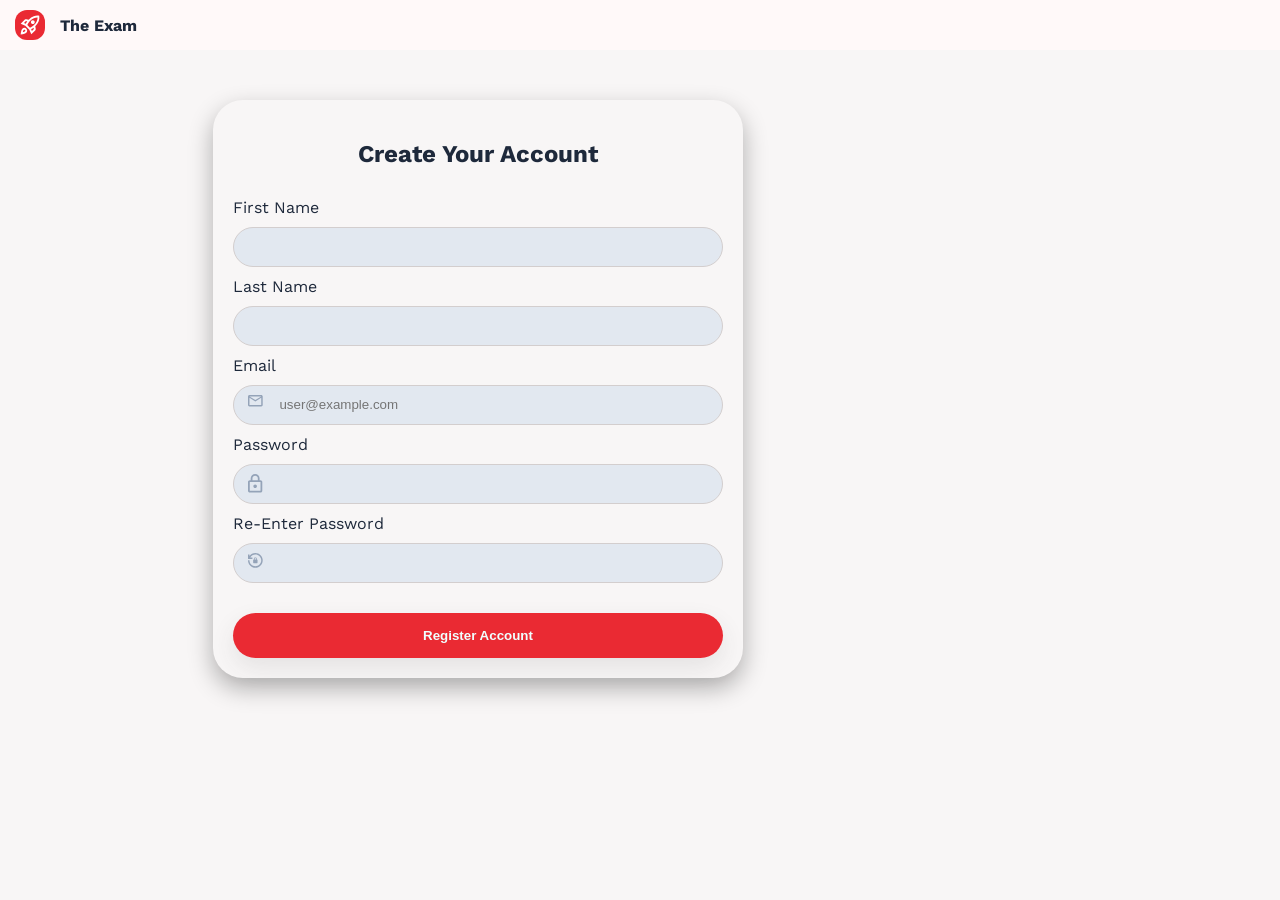
<file: index.html>
<!DOCTYPE html>
<html lang="en">

<head>
    <meta charset="UTF-8">
    <meta name="viewport" content="width=device-width, initial-scale=1.0">
    <title>Document</title>
    <link rel="stylesheet" href="style.css">
    <link rel="preconnect" href="https://fonts.googleapis.com" />
    <link rel="preconnect" href="https://fonts.gstatic.com" crossorigin />
    <link href="https://fonts.googleapis.com/css2?family=Work+Sans:wght@400;500;700;900&display=swap"
        rel="stylesheet" />
</head>

<body>
<div class="both">
        <navbar>
        <div class="nav">
            <img src="assest/logo.svg">
            <p>the exam</p>
        </div>
    </navbar>
    <aside id="register">

        <form id="regist">
            <div class="container">
                <div id="title">
                    <h1>Create Your Account</h1>
                </div>


                <label for="fname">first name</label>

                <input id="fname" type="text"  />

                <label for="lname">last name</label>
                <input id="lname" type="text"  />
                <label for="email">Email</label>
                <div class="email">
                    <img  src="assest/Container.svg">
                    <input id="email" type="email"  placeholder="user@example.com" />
                </div>

                <label for="password">password</label>
                <div class="password">
                    <img  src="assest/Icon.svg">
                    <input id="password" type="password" />
                </div>
                <label for="repass">re-enter password</label>
                <div class="repass">
                    <img src="assest/repassword.svg">
                    <input id="repass" type="password" />
                </div>
                <button id="btnregister" >register account</button>
            </div>

        </form>


    </aside>
</div>

<script type="module" src="main.js"></script>
</body>

</html>
</file>
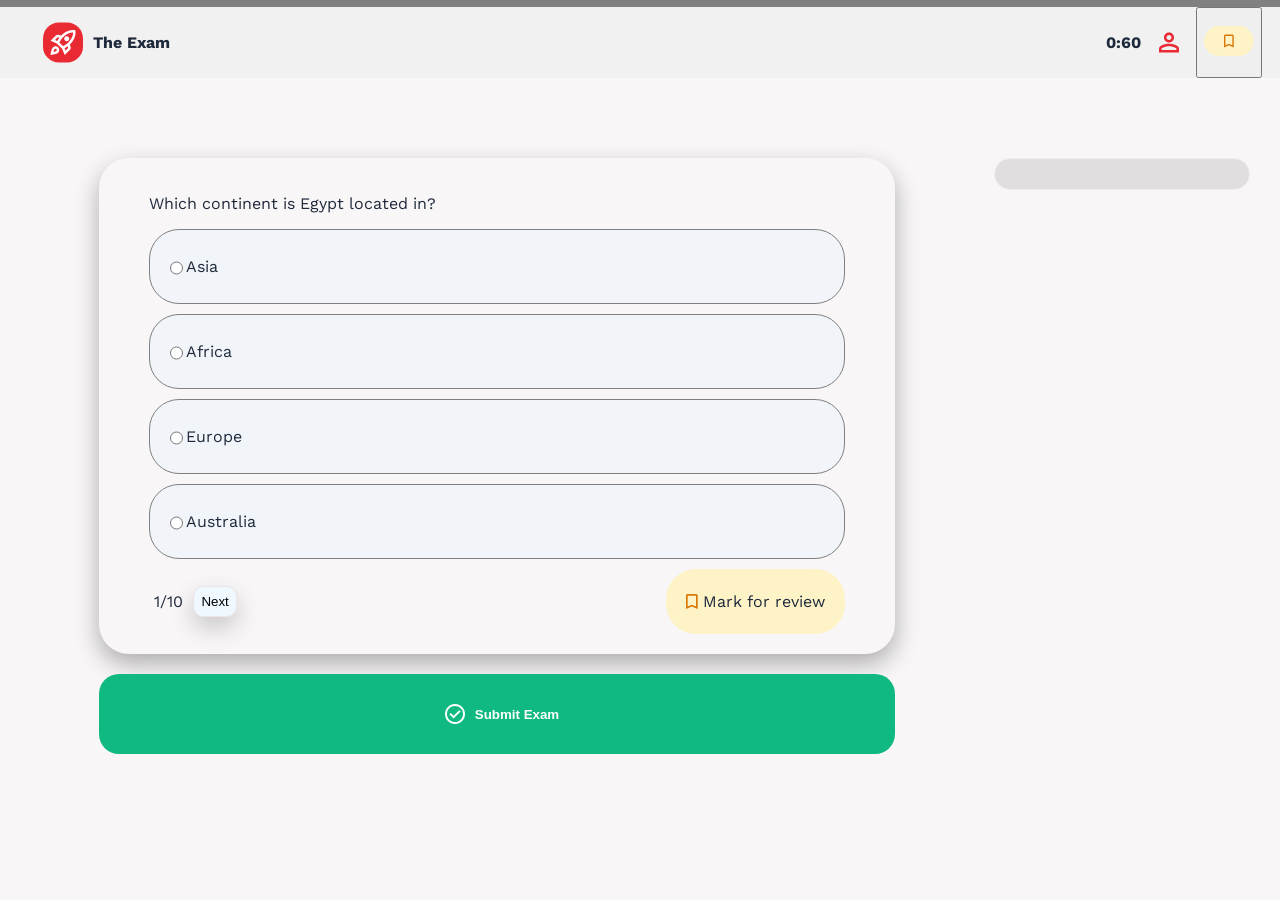
<file: examPage.html>
<!DOCTYPE html>
<html lang="en">

<head>
    <meta charset="UTF-8" />
    <meta name="viewport" content="width=device-width, initial-scale=1.0" />
    <title>Exam Question</title>
    <link rel="preconnect" href="https://fonts.googleapis.com" />
    <link rel="preconnect" href="https://fonts.gstatic.com" crossorigin />
    <link href="https://fonts.googleapis.com/css2?family=Work+Sans:wght@400;500;700;900&display=swap"
        rel="stylesheet" />
    <link rel="stylesheet" href="style.css" />
    <link rel="stylesheet" href="https://cdnjs.cloudflare.com/ajax/libs/font-awesome/6.4.0/css/all.min.css" />
</head>

<body>
    <div class="progress-container">
        <div class="progress-bar" id="progressBar"></div>
    </div>
    <nav id="nav2">
        <div class="nav-logo">
            <img src="assest/logo.svg">
            <p>the exam</p>
        </div>
        <div class="nav-icon">
            <div class="timer">
                <p id="timer">1:00</p>
            </div>
            <img id="loginIcon" src="assest/login.svg">
            <button id="nav-btn-mark">
                <img src="assest/mark.svg">
            </button>

        </div>
    </nav>
    <div class="form_mark">
        <form>
            <div class="exam">

                <div id="questionExam">

                </div>



                <div class="pagebottom">
                    <div class="pagination">
                        <button type="button" class="prev hid" id="prevbtn">previous</button>
                        <div class="pageNum">
                            <span><span id="currentnumber">1</span>/<span id="allnumber">20</span></span>
                        </div>
                        <button type="button" class="next" id="nextbtn">next</button>
                    </div>
                    <div class="mark" id="mark">

                        <img src="assest/mark2.svg">
                        <p>Mark for review</p>

                    </div>
                </div>

            </div>

            <button type="button" class="submit" id="submit" onclick="getResult()"><img class="imgSubmit" src="assest/Iconsubmit.svg">Submit Exam</button>
        </form>

        <div id="mark-side">
          
        </div>
    </div>
    <script src="exam.js"></script>
</body>

</html>
</file>
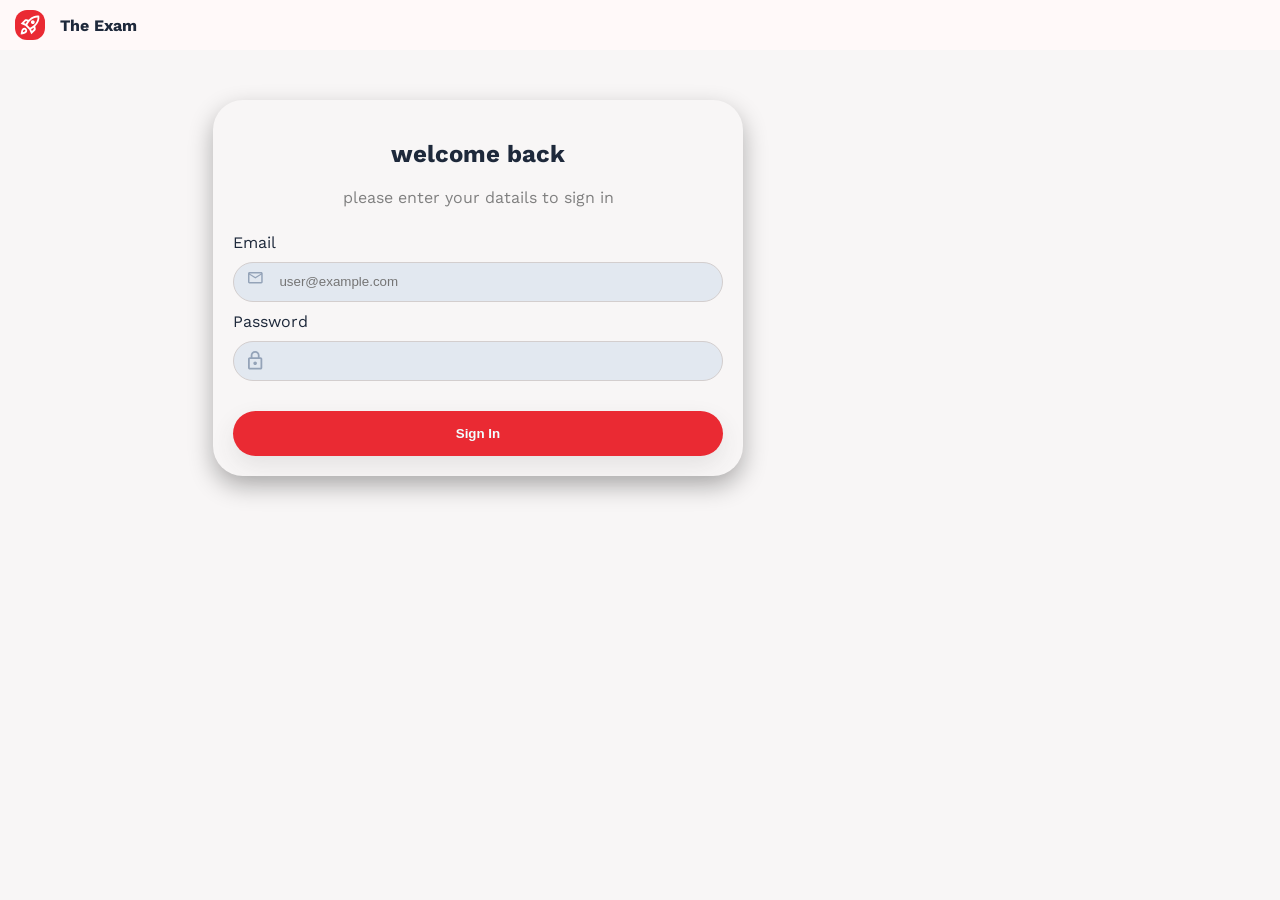
<file: login.html>
<!DOCTYPE html>
<html lang="en">

<head>
    <meta charset="UTF-8">
    <meta name="viewport" content="width=device-width, initial-scale=1.0">
    <title>Login Page</title>
    <link rel="preconnect" href="https://fonts.googleapis.com" />
    <link rel="preconnect" href="https://fonts.gstatic.com" crossorigin />
    <link href="https://fonts.googleapis.com/css2?family=Work+Sans:wght@400;500;700;900&display=swap"
        rel="stylesheet" />
    <link rel="stylesheet" href="style.css">
</head>

<body>
<div class="both">
        <navbar>
        <div class="nav">
            <img src="assest/logo.svg">
            <p>the exam</p>
        </div>
    </navbar>
    <aside id="register">

        <form id="regist">
            <div class="container">
                <div id="title">
                    <h1>welcome back</h1>
                    <p>please enter your datails to sign in</p>
                </div>
                <label for="email">Email</label>
                <div class="email">
                    <img  src="assest/Container.svg">
                    <input id="email" type="email" required placeholder="user@example.com" />
                </div>

                <label for="password">password</label>
                <div class="password">
                    <img  src="assest/Icon.svg">
                    <input id="password" type="password" />
                </div>
                
                <button class="btnlogin">sign in</button>
            </div>

        </form>


    </aside>
</div>
<script src="login.js"></script>
</body>

</html>
</file>
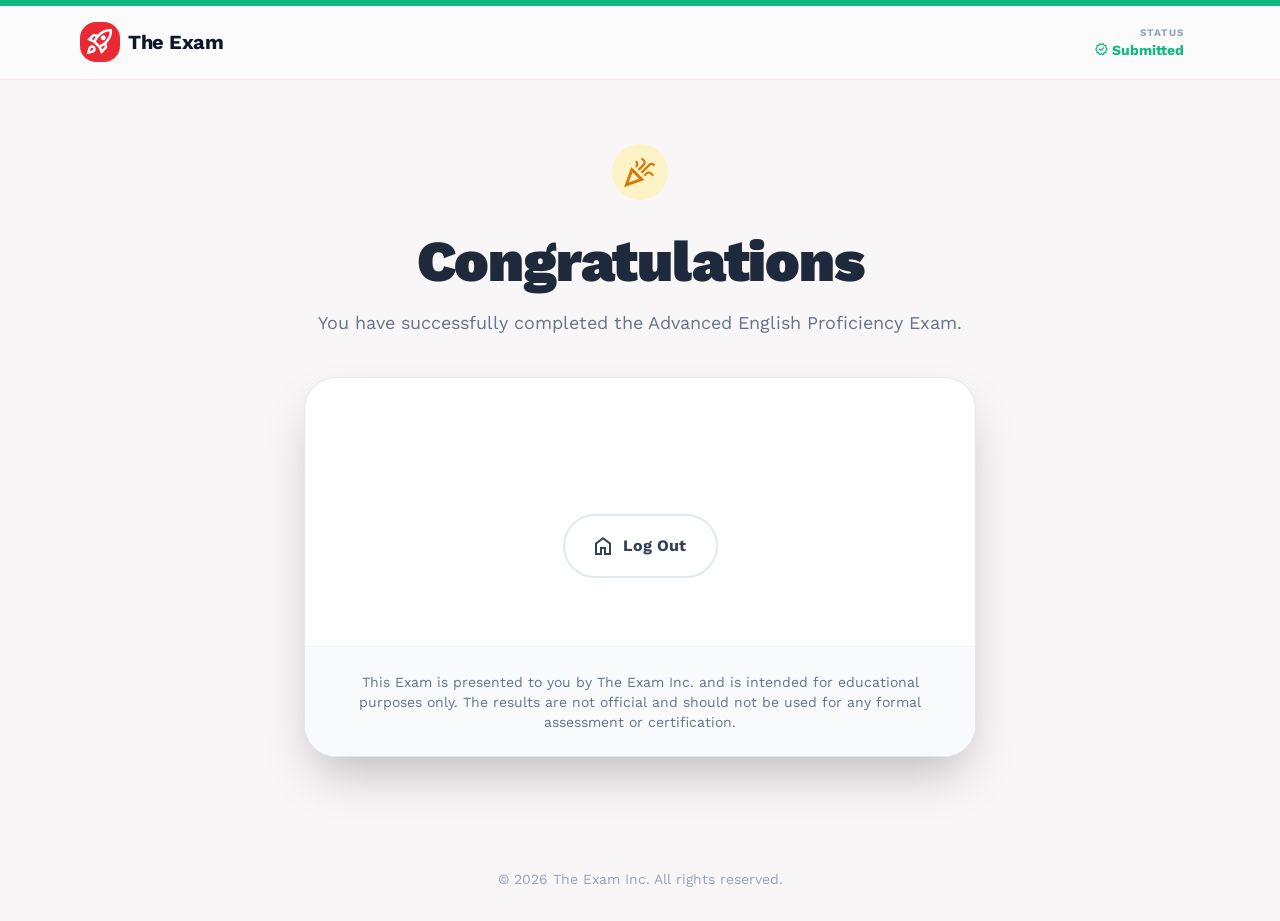
<file: Success.html>
<!DOCTYPE html>
<html lang="en">

<head>
  <meta charset="UTF-8" />
  <meta name="viewport" content="width=device-width, initial-scale=1.0" />
  <title>Examination Result</title>
  <link rel="preconnect" href="https://fonts.googleapis.com" />
  <link rel="preconnect" href="https://fonts.gstatic.com" crossorigin />
  <link href="https://fonts.googleapis.com/css2?family=Work+Sans:wght@400;700;900&display=swap" rel="stylesheet" />
  <link rel="stylesheet" href="style.css" />
</head>

<body>
  <div class="top-progress">
    <div class="top-progress-fill"></div>
  </div>

  <header class="header">
    <div class="brand-wrap">
      <div class="brand-icon-wrap">
        <svg width="26" height="26" viewBox="0 0 26 26" fill="none" xmlns="http://www.w3.org/2000/svg">
          <path
            d="M4.5 9.99446L6.9375 11.0257C7.22917 10.4424 7.53125 9.87987 7.84375 9.33821C8.15625 8.79654 8.5 8.25487 8.875 7.71321L7.125 7.36946L4.5 9.99446ZM8.9375 12.5882L12.5 16.1195C13.375 15.7861 14.3125 15.2757 15.3125 14.5882C16.3125 13.9007 17.25 13.1195 18.125 12.2445C19.5833 10.7861 20.724 9.16633 21.5469 7.38508C22.3698 5.60383 22.7292 3.96321 22.625 2.46321C21.125 2.35904 19.4792 2.71841 17.6875 3.54133C15.8958 4.36425 14.2708 5.50487 12.8125 6.96321C11.9375 7.83821 11.1562 8.77571 10.4688 9.77571C9.78125 10.7757 9.27083 11.7132 8.9375 12.5882ZM14.5 10.557C14.0208 10.0778 13.7812 9.48925 13.7812 8.79133C13.7812 8.09341 14.0208 7.50487 14.5 7.02571C14.9792 6.54654 15.5729 6.30696 16.2812 6.30696C16.9896 6.30696 17.5833 6.54654 18.0625 7.02571C18.5417 7.50487 18.7812 8.09341 18.7812 8.79133C18.7812 9.48925 18.5417 10.0778 18.0625 10.557C17.5833 11.0361 16.9896 11.2757 16.2812 11.2757C15.5729 11.2757 14.9792 11.0361 14.5 10.557ZM15.0938 20.5882L17.7188 17.9632L17.375 16.2132C16.8333 16.5882 16.2917 16.9267 15.75 17.2288C15.2083 17.5309 14.6458 17.8278 14.0625 18.1195L15.0938 20.5882ZM24.875 0.181956C25.2708 2.70279 25.026 5.15591 24.1406 7.54133C23.2552 9.92675 21.7292 12.2028 19.5625 14.3695L20.1875 17.4632C20.2708 17.8799 20.25 18.2861 20.125 18.682C20 19.0778 19.7917 19.4215 19.5 19.7132L14.25 24.9632L11.625 18.807L6.28125 13.4632L0.125 10.8382L5.34375 5.58821C5.63542 5.29654 5.98438 5.08821 6.39062 4.96321C6.79688 4.83821 7.20833 4.81737 7.625 4.90071L10.7188 5.52571C12.8854 3.35904 15.1562 1.82779 17.5312 0.931956C19.9062 0.0361223 22.3542 -0.213878 24.875 0.181956ZM2.34375 17.432C3.07292 16.7028 3.96354 16.333 5.01562 16.3226C6.06771 16.3122 6.95833 16.6715 7.6875 17.4007C8.41667 18.1299 8.77604 19.0205 8.76562 20.0726C8.75521 21.1247 8.38542 22.0153 7.65625 22.7445C7.13542 23.2653 6.26562 23.7132 5.04688 24.0882C3.82812 24.4632 2.14583 24.7965 0 25.0882C0.291667 22.9424 0.625 21.2601 1 20.0413C1.375 18.8226 1.82292 17.9528 2.34375 17.432ZM4.125 19.182C3.91667 19.3903 3.70833 19.7705 3.5 20.3226C3.29167 20.8747 3.14583 21.432 3.0625 21.9945C3.625 21.9111 4.18229 21.7705 4.73438 21.5726C5.28646 21.3747 5.66667 21.1715 5.875 20.9632C6.125 20.7132 6.26042 20.4111 6.28125 20.057C6.30208 19.7028 6.1875 19.4007 5.9375 19.1507C5.6875 18.9007 5.38542 18.7809 5.03125 18.7913C4.67708 18.8017 4.375 18.932 4.125 19.182Z"
            fill="white" />
        </svg>

      </div>
      <h1 class="brand-title">The Exam</h1>
    </div>

    <div class="status-wrap">
      <div class="status-block">
        <span class="status-label">Status</span>
        <span class="status-value">
          <svg width="13" height="13" viewBox="0 0 13 13" fill="none" xmlns="http://www.w3.org/2000/svg">
            <path
              d="M4.43333 12.25L3.325 10.3833L1.225 9.91667L1.42917 7.75833L0 6.125L1.42917 4.49167L1.225 2.33333L3.325 1.86667L4.43333 0L6.41667 0.845833L8.4 0L9.50833 1.86667L11.6083 2.33333L11.4042 4.49167L12.8333 6.125L11.4042 7.75833L11.6083 9.91667L9.50833 10.3833L8.4 12.25L6.41667 11.4042L4.43333 12.25V12.25M4.92917 10.7625L6.41667 10.1208L7.93333 10.7625L8.75 9.3625L10.3542 8.98333L10.2083 7.35L11.2875 6.125L10.2083 4.87083L10.3542 3.2375L8.75 2.8875L7.90417 1.4875L6.41667 2.12917L4.9 1.4875L4.08333 2.8875L2.47917 3.2375L2.625 4.87083L1.54583 6.125L2.625 7.35L2.47917 9.0125L4.08333 9.3625L4.92917 10.7625V10.7625M6.41667 6.125V6.125V6.125V6.125V6.125V6.125V6.125V6.125V6.125V6.125V6.125V6.125V6.125V6.125V6.125V6.125V6.125V6.125V6.125V6.125V6.125V6.125M5.80417 8.19583L9.1 4.9L8.28333 4.05417L5.80417 6.53333L4.55 5.30833L3.73333 6.125L5.80417 8.19583V8.19583"
              fill="#10B981" />
          </svg>

          Submitted
        </span>
      </div>
    </div>
  </header>

  <main class="main">
    <section class="hero">
      <div class="hero-icon-wrap">
        <svg width="33" height="31" viewBox="0 0 33 31" fill="none" xmlns="http://www.w3.org/2000/svg">
          <path
            d="M0 30.75L7.5 9.75L21 23.25L0 30.75V30.75M4.95 25.8L15.525 22.05L8.7 15.225L4.95 25.8V25.8M18.825 16.575L17.25 15L25.65 6.6C26.45 5.8 27.4125 5.4 28.5375 5.4C29.6625 5.4 30.625 5.8 31.425 6.6L32.325 7.5L30.75 9.075L29.85 8.175C29.5 7.825 29.0625 7.65 28.5375 7.65C28.0125 7.65 27.575 7.825 27.225 8.175L18.825 16.575V16.575M12.825 10.575L11.25 9L12.15 8.1C12.5 7.75 12.675 7.325 12.675 6.825C12.675 6.325 12.5 5.9 12.15 5.55L11.175 4.575L12.75 3L13.725 3.975C14.525 4.775 14.925 5.725 14.925 6.825C14.925 7.925 14.525 8.875 13.725 9.675L12.825 10.575V10.575M15.825 13.575L14.25 12L19.65 6.6C20 6.25 20.175 5.8125 20.175 5.2875C20.175 4.7625 20 4.325 19.65 3.975L17.25 1.575L18.825 0L21.225 2.4C22.025 3.2 22.425 4.1625 22.425 5.2875C22.425 6.4125 22.025 7.375 21.225 8.175L15.825 13.575V13.575M21.825 19.575L20.25 18L22.65 15.6C23.45 14.8 24.4125 14.4 25.5375 14.4C26.6625 14.4 27.625 14.8 28.425 15.6L30.825 18L29.25 19.575L26.85 17.175C26.5 16.825 26.0625 16.65 25.5375 16.65C25.0125 16.65 24.575 16.825 24.225 17.175L21.825 19.575V19.575M4.95 25.8V25.8V25.8V25.8V25.8"
            fill="#D97706" />
        </svg>

      </div>
      <h2>Congratulations</h2>
      <h3 id="name"></h3>
      <p>You have successfully completed the Advanced English Proficiency Exam.</p>
    </section>

    <section class="result-card">
      <div class="score-pill">
        <div class="score">
          <p id="score"></p>
        </div>



      <button type="button" id="logout" class="btn btn-secondary" type="button">
        <svg width="16" height="18" viewBox="0 0 16 18" fill="none" xmlns="http://www.w3.org/2000/svg">
          <path d="M2 16H5V10H11V16H14V7L8 2.5L2 7V16ZM0 18V6L8 0L16 6V18H9V12H7V18H0Z" fill="#334155" />
        </svg>
        Log Out
      </button>
      </div>

      <div class="card-note">
        This Exam is presented to you by The Exam Inc. and is intended for educational purposes only. The results are not official and should not be used for any formal assessment or certification.
      </div>
    </section>


  </main>

  <footer class="footer">© 2026 The Exam Inc. All rights reserved.</footer>

  <script src="success.js"></script>
</body>

</html>
</file>
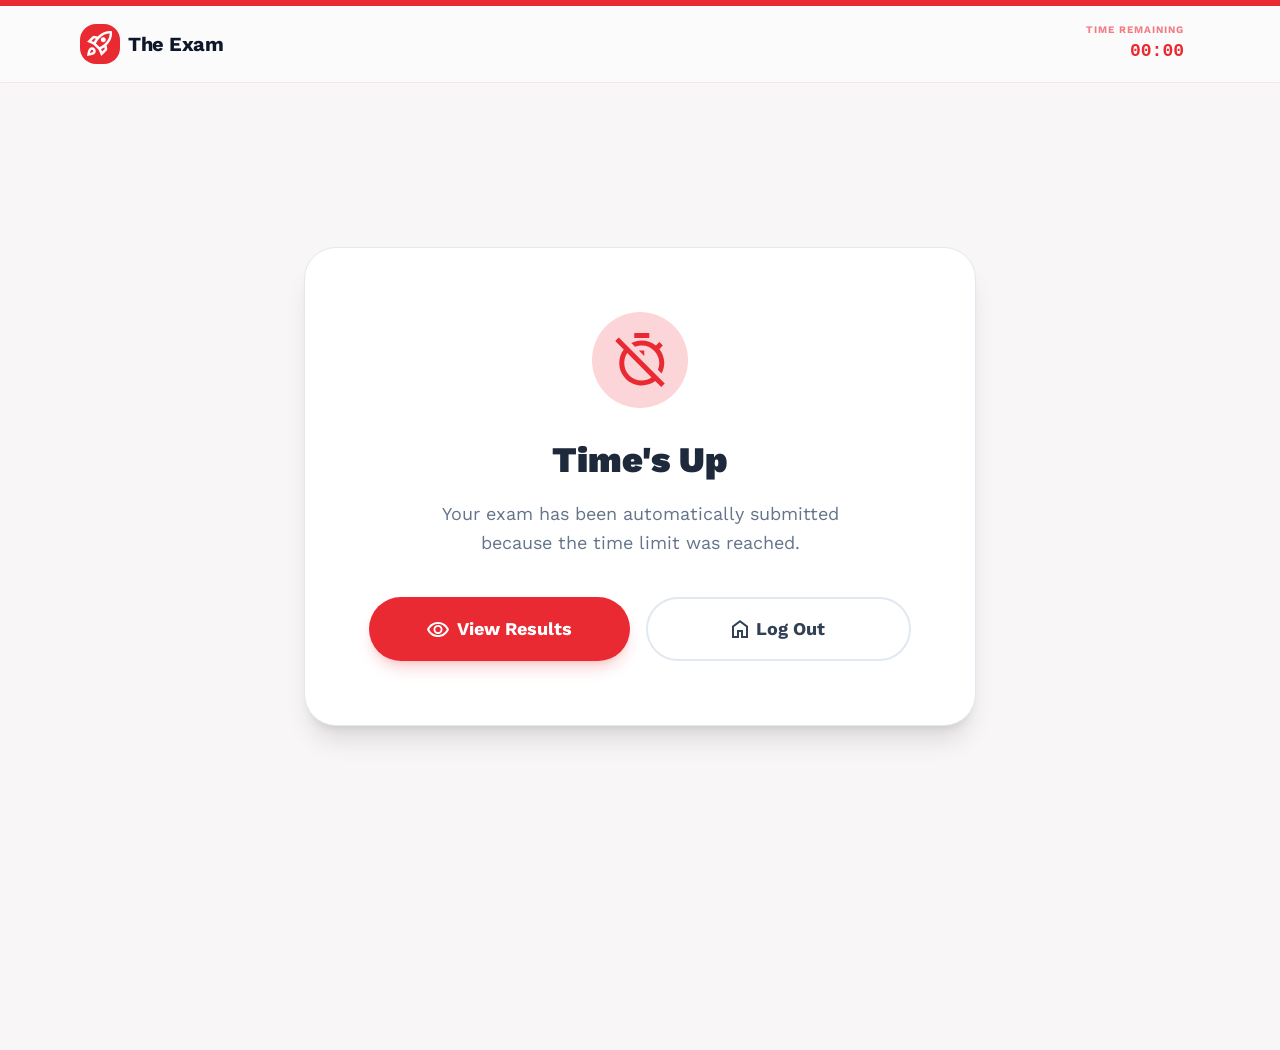
<file: timeout.html>
<!DOCTYPE html>
<html lang="en">

<head>
  <meta charset="UTF-8" />
  <meta name="viewport" content="width=device-width, initial-scale=1.0" />
  <title>Time's Up</title>
  <link rel="preconnect" href="https://fonts.googleapis.com" />
  <link rel="preconnect" href="https://fonts.gstatic.com" crossorigin />
  <link href="https://fonts.googleapis.com/css2?family=Work+Sans:wght@400;700;900&display=swap" rel="stylesheet" />
  <link rel="stylesheet" href="style.css" />
</head>

<body class="timeup-page">
  <div class="top-progress top-progress-timeup">
    <div class="top-progress-fill top-progress-fill-timeup"></div>
  </div>

  <header class="header">
    <div class="brand-wrap">
      <div class="brand-icon-wrap">
        <svg width="26" height="26" viewBox="0 0 26 26" fill="none" xmlns="http://www.w3.org/2000/svg">
          <path
            d="M4.5 9.99446L6.9375 11.0257C7.22917 10.4424 7.53125 9.87987 7.84375 9.33821C8.15625 8.79654 8.5 8.25487 8.875 7.71321L7.125 7.36946L4.5 9.99446ZM8.9375 12.5882L12.5 16.1195C13.375 15.7861 14.3125 15.2757 15.3125 14.5882C16.3125 13.9007 17.25 13.1195 18.125 12.2445C19.5833 10.7861 20.724 9.16633 21.5469 7.38508C22.3698 5.60383 22.7292 3.96321 22.625 2.46321C21.125 2.35904 19.4792 2.71841 17.6875 3.54133C15.8958 4.36425 14.2708 5.50487 12.8125 6.96321C11.9375 7.83821 11.1562 8.77571 10.4688 9.77571C9.78125 10.7757 9.27083 11.7132 8.9375 12.5882ZM14.5 10.557C14.0208 10.0778 13.7812 9.48925 13.7812 8.79133C13.7812 8.09341 14.0208 7.50487 14.5 7.02571C14.9792 6.54654 15.5729 6.30696 16.2812 6.30696C16.9896 6.30696 17.5833 6.54654 18.0625 7.02571C18.5417 7.50487 18.7812 8.09341 18.7812 8.79133C18.7812 9.48925 18.5417 10.0778 18.0625 10.557C17.5833 11.0361 16.9896 11.2757 16.2812 11.2757C15.5729 11.2757 14.9792 11.0361 14.5 10.557ZM15.0938 20.5882L17.7188 17.9632L17.375 16.2132C16.8333 16.5882 16.2917 16.9267 15.75 17.2288C15.2083 17.5309 14.6458 17.8278 14.0625 18.1195L15.0938 20.5882ZM24.875 0.181956C25.2708 2.70279 25.026 5.15591 24.1406 7.54133C23.2552 9.92675 21.7292 12.2028 19.5625 14.3695L20.1875 17.4632C20.2708 17.8799 20.25 18.2861 20.125 18.682C20 19.0778 19.7917 19.4215 19.5 19.7132L14.25 24.9632L11.625 18.807L6.28125 13.4632L0.125 10.8382L5.34375 5.58821C5.63542 5.29654 5.98438 5.08821 6.39062 4.96321C6.79688 4.83821 7.20833 4.81737 7.625 4.90071L10.7188 5.52571C12.8854 3.35904 15.1562 1.82779 17.5312 0.931956C19.9062 0.0361223 22.3542 -0.213878 24.875 0.181956ZM2.34375 17.432C3.07292 16.7028 3.96354 16.333 5.01562 16.3226C6.06771 16.3122 6.95833 16.6715 7.6875 17.4007C8.41667 18.1299 8.77604 19.0205 8.76562 20.0726C8.75521 21.1247 8.38542 22.0153 7.65625 22.7445C7.13542 23.2653 6.26562 23.7132 5.04688 24.0882C3.82812 24.4632 2.14583 24.7965 0 25.0882C0.291667 22.9424 0.625 21.2601 1 20.0413C1.375 18.8226 1.82292 17.9528 2.34375 17.432ZM4.125 19.182C3.91667 19.3903 3.70833 19.7705 3.5 20.3226C3.29167 20.8747 3.14583 21.432 3.0625 21.9945C3.625 21.9111 4.18229 21.7705 4.73438 21.5726C5.28646 21.3747 5.66667 21.1715 5.875 20.9632C6.125 20.7132 6.26042 20.4111 6.28125 20.057C6.30208 19.7028 6.1875 19.4007 5.9375 19.1507C5.6875 18.9007 5.38542 18.7809 5.03125 18.7913C4.67708 18.8017 4.375 18.932 4.125 19.182Z"
            fill="white" />
        </svg>

      </div>
      <h1 class="brand-title">The Exam</h1>
    </div>

    <div class="status-wrap">
      <div class="status-block status-timeup-block">
        <span class="status-label status-time-label">Time Remaining</span>
        <span class="status-value status-time-value">00:00</span>
      </div>


    </div>
  </header>

  <main class="timeup-main">
    <section class="timeup-card">
      <div class="timeup-icon-wrap">
        <svg width="96" height="96" viewBox="0 0 96 96" fill="none" xmlns="http://www.w3.org/2000/svg">
<rect width="96" height="96" rx="48" fill="#EA2A33" fill-opacity="0.1"/>
<path d="M69.625 61.375L65.875 57.625C66.3333 56.5 66.6771 55.3854 66.9062 54.2812C67.1354 53.1771 67.25 52.0833 67.25 51C67.25 46.1667 65.5417 42.0417 62.125 38.625C58.7083 35.2083 54.5833 33.5 49.75 33.5C48.75 33.5 47.6875 33.6042 46.5625 33.8125C45.4375 34.0208 44.2708 34.3542 43.0625 34.8125L39.3125 31.0625C40.8958 30.2292 42.5729 29.5938 44.3438 29.1562C46.1146 28.7188 47.9167 28.5 49.75 28.5C52.25 28.5 54.6979 28.9167 57.0938 29.75C59.4896 30.5833 61.75 31.7917 63.875 33.375L67.375 29.875L70.875 33.375L67.375 36.875C68.9583 39 70.1667 41.2604 71 43.6562C71.8333 46.0521 72.25 48.5 72.25 51C72.25 52.75 72.0312 54.4896 71.5938 56.2188C71.1562 57.9479 70.5 59.6667 69.625 61.375ZM52.25 44V38.5H47.25V39L52.25 44ZM69.25 75L63.25 69C61.25 70.4583 59.0938 71.5729 56.7812 72.3438C54.4688 73.1146 52.125 73.5 49.75 73.5C46.6667 73.5 43.7604 72.9062 41.0312 71.7188C38.3021 70.5312 35.9167 68.9167 33.875 66.875C31.8333 64.8333 30.2188 62.4479 29.0312 59.7188C27.8438 56.9896 27.25 54.0833 27.25 51C27.25 48.5 27.6354 46.0938 28.4062 43.7812C29.1771 41.4688 30.2917 39.375 31.75 37.5L23.25 29L26.75 25.5L72.75 71.5L69.25 75ZM49.75 68.5C51.5 68.5 53.2083 68.2292 54.875 67.6875C56.5417 67.1458 58.1042 66.375 59.5625 65.375L35.25 41.0625C34.25 42.5208 33.5 44.0833 33 45.75C32.5 47.4167 32.25 49.1667 32.25 51C32.25 55.8333 33.9583 59.9583 37.375 63.375C40.7917 66.7917 44.9167 68.5 49.75 68.5ZM42.25 26V21H57.25V26H42.25Z" fill="#EA2A33"/>
</svg>

      </div>

      <h2>Time's Up</h2>
      <h3 id="name"></h3>
      <p>
        Your exam has been automatically submitted
        <br />
        because the time limit was reached.
      </p>

      <div class="timeup-actions">
        <button class="btn-timeup btn-timeup-primary" type="button">
          <svg width="22" height="15" viewBox="0 0 22 15" fill="none" xmlns="http://www.w3.org/2000/svg">
<path d="M11 12C12.25 12 13.3125 11.5625 14.1875 10.6875C15.0625 9.8125 15.5 8.75 15.5 7.5C15.5 6.25 15.0625 5.1875 14.1875 4.3125C13.3125 3.4375 12.25 3 11 3C9.75 3 8.6875 3.4375 7.8125 4.3125C6.9375 5.1875 6.5 6.25 6.5 7.5C6.5 8.75 6.9375 9.8125 7.8125 10.6875C8.6875 11.5625 9.75 12 11 12ZM11 10.2C10.25 10.2 9.6125 9.9375 9.0875 9.4125C8.5625 8.8875 8.3 8.25 8.3 7.5C8.3 6.75 8.5625 6.1125 9.0875 5.5875C9.6125 5.0625 10.25 4.8 11 4.8C11.75 4.8 12.3875 5.0625 12.9125 5.5875C13.4375 6.1125 13.7 6.75 13.7 7.5C13.7 8.25 13.4375 8.8875 12.9125 9.4125C12.3875 9.9375 11.75 10.2 11 10.2ZM11 15C8.56667 15 6.35 14.3208 4.35 12.9625C2.35 11.6042 0.9 9.78333 0 7.5C0.9 5.21667 2.35 3.39583 4.35 2.0375C6.35 0.679167 8.56667 0 11 0C13.4333 0 15.65 0.679167 17.65 2.0375C19.65 3.39583 21.1 5.21667 22 7.5C21.1 9.78333 19.65 11.6042 17.65 12.9625C15.65 14.3208 13.4333 15 11 15ZM11 13C12.8833 13 14.6125 12.5042 16.1875 11.5125C17.7625 10.5208 18.9667 9.18333 19.8 7.5C18.9667 5.81667 17.7625 4.47917 16.1875 3.4875C14.6125 2.49583 12.8833 2 11 2C9.11667 2 7.3875 2.49583 5.8125 3.4875C4.2375 4.47917 3.03333 5.81667 2.2 7.5C3.03333 9.18333 4.2375 10.5208 5.8125 11.5125C7.3875 12.5042 9.11667 13 11 13Z" fill="white"/>
</svg>

          View Results
        </button>

        <button type="button" id="logout" class="btn-timeup btn-timeup-secondary" type="button">
          <svg width="16" height="18" viewBox="0 0 16 18" fill="none" xmlns="http://www.w3.org/2000/svg">
<path d="M2 16H5V10H11V16H14V7L8 2.5L2 7V16ZM0 18V6L8 0L16 6V18H9V12H7V18H0Z" fill="#334155"/>
</svg>

          Log Out
        </button>
      </div>
    </section>

  </main>

  <footer class="footer">© 2024 The Exam Inc. All rights reserved.</footer>
  <script src="timeout.js"></script>
</body>

</html>
</file>
<file: style.css>
* {
  box-sizing: border-box;
}

html,
body {
  margin: 0;
  padding: 0;
  height: 100%;
  overflow-x: hidden;
}

#register {
  margin: 50px 100px;
}

#regist {
  display: flex;
  justify-content: center;
  align-items: center;
}

.container {
  width: 70%;
  gap: 10px;
  padding: 20px;
  display: flex;
  justify-content: center;
  flex-direction: column;
  border-radius: 30px;
  box-shadow: 0 10px 25px rgba(0, 0, 0, 0.3);
}

#title {
  text-align: center;
}

#title p {
  color: gray;
}

label,
button {
  text-transform: capitalize;
}

input {
  height: 40px;
  border: 1px solid rgb(211, 206, 206);
  border-radius: 30px;
  background-color: #e2e8f0;
  padding: 10px 15px;

}

.btnlogin,
#btnregister {
  background-color: #ea2a33;
  height: 45px;
  border-radius: 30px;
  color: azure;
  font-weight: bold;
  margin-top: 20px;
  border: none;
  box-shadow: 0 10px 25px rgba(58, 57, 57, 0.1);
}

.nav {
  display: flex;
  align-items: center;
  background-color: rgb(255, 249, 249);
  padding-left: 15px;
  height: 50px;
}

.nav p {
  padding: 15px;
  text-transform: capitalize;
  font-weight: bold;
}

.nav img {
  width: 30px;
}

.email,
.password,
.repass {
  display: flex;
  flex-direction: column;
  position: relative;
}

.email img,
.password img,
.repass img {
  position: absolute;
  left: 15px;
  top: 25%;
  width: 15px;
}

.email input,
.password input,
.repass input {
  padding-left: 45px;
}

* {
  box-sizing: border-box;
}

body {
  margin: 0;
  font-family: "Work Sans", sans-serif;
  background: #f8f6f6;
  color: #1e293b;
  min-height: 100vh;
}

.top-progress {
  height: 6px;
  background: rgba(16, 185, 129, 0.2);
}

.top-progress-fill {
  height: 100%;
  width: 100%;
  background: #10b981;
}

.header {
  backdrop-filter: blur(6px);
  background: rgba(255, 255, 255, 0.5);
  border-bottom: 1px solid rgba(234, 42, 51, 0.1);
  display: flex;
  justify-content: space-between;
  align-items: center;
  padding: 16px 80px 17px;
}

.brand-wrap {
  display: flex;
  align-items: center;
  gap: 8px;
}

.brand-icon-wrap {
  width: 40px;
  height: 40px;
  border-radius: 16px;
  background: #ea2a33;
  display: flex;
  align-items: center;
  justify-content: center;
}

.brand-icon-wrap img {
  width: 25px;
  height: 25px;
}

.brand-title {
  margin: 0;
  font-size: 20px;
  line-height: 28px;
  letter-spacing: -0.5px;
  color: #0f172a;
  font-weight: 700;
}

.status-wrap {
  display: flex;
  align-items: center;
  gap: 16px;
}

.status-block {
  padding-right: 16px;
  display: flex;
  flex-direction: column;
  align-items: flex-end;
}

.status-label {
  font-size: 10px;
  line-height: 15px;
  letter-spacing: 1px;
  text-transform: uppercase;
  color: #94a3b8;
  font-weight: 700;
}

.status-value {
  display: flex;
  align-items: center;
  gap: 4px;
  font-size: 14px;
  line-height: 20px;
  color: #10b981;
  font-weight: 700;
}

.status-value img {
  width: 13px;
  height: 12px;
}

.profile-btn {
  width: 32px;
  height: 32px;
  border: none;
  border-radius: 9999px;
  background: rgba(234, 42, 51, 0.1);
  display: flex;
  align-items: center;
  justify-content: center;
  padding: 8px;
}

.profile-btn img {
  width: 16px;
  height: 16px;
}

.main {
  max-width: 1280px;
  margin: 0 auto;
  padding: 64px 24px 80px;
  display: flex;
  flex-direction: column;
  align-items: center;
}

.hero {
  width: 100%;
  max-width: 768px;
  padding-bottom: 40px;
  text-align: center;
}

.hero-icon-wrap {
  width: 56px;
  height: 56px;
  margin: 0 auto 32px;
  border-radius: 9999px;
  background: #fef3c7;
  display: flex;
  align-items: center;
  justify-content: center;
  padding: 12px;
}

.hero-icon-wrap img {
  width: 32px;
  height: 31px;
}

.hero h2 {
  margin: 0;
  font-size: 58px;
  line-height: 1;
  letter-spacing: -1.2px;
  font-weight: 900;
  color: #1e293b;
}

.hero p {
  margin: 16px auto 0;
  font-size: 18px;
  line-height: 28px;
  color: #64748b;
  max-width: 650px;
}

.result-card {
  width: 100%;
  max-width: 672px;
  border: 1px solid #e2e8f0;
  border-radius: 32px;
  background: #fff;
  box-shadow: 0 25px 50px -12px rgba(0, 0, 0, 0.25);
  overflow: hidden;
}

.score-pill {
  width: 192px;
  height: 192px;
  margin: 48px auto 0;
  border-radius: 9999px;
  display: flex;
  flex-direction: column;
  justify-content: center;
  align-items: center;
  position: relative;
}

.score {
  font-size: 48px;
  line-height: 48px;
  font-weight: 900;
  color: #1e293b;
}

.score-label {
  margin-top: 4px;
  font-size: 12px;
  line-height: 16px;
  letter-spacing: 1.2px;
  text-transform: uppercase;
  color: #94a3b8;
  font-weight: 700;
}

.grade-pill {
  margin-top: 10px;
  background: #10b981;
  color: #fff;
  font-size: 14px;
  line-height: 20px;
  font-weight: 700;
  border-radius: 9999px;
  padding: 4px 16px;
  box-shadow:
    0 10px 15px -3px rgba(0, 0, 0, 0.1),
    0 4px 6px -4px rgba(0, 0, 0, 0.1);
}

.stats-row {
  margin: 48px 48px 0;
  display: grid;
  grid-template-columns: repeat(3, 1fr);
  gap: 16px;
}

.stat {
  min-height: 81px;
  border-radius: 48px;
  border: 1px solid;
  padding: 17px;
  display: flex;
  flex-direction: column;
  align-items: center;
  justify-content: center;
}

.stat-value {
  font-size: 24px;
  line-height: 32px;
  font-weight: 700;
}

.stat-label {
  font-size: 10px;
  line-height: 15px;
  letter-spacing: 0.5px;
  text-transform: uppercase;
  font-weight: 900;
}

.stat-correct {
  background: #ecfdf5;
  border-color: #d1fae5;
}

.stat-correct .stat-value {
  color: #10b981;
}

.stat-correct .stat-label {
  color: rgba(5, 150, 105, 0.7);
}

.stat-incorrect {
  background: #fff1f2;
  border-color: #ffe4e6;
}

.stat-incorrect .stat-value {
  color: #ea2a33;
}

.stat-incorrect .stat-label {
  color: rgba(234, 42, 51, 0.7);
}

.stat-skipped {
  background: #f8fafc;
  border-color: #f1f5f9;
}

.stat-skipped .stat-value,
.stat-skipped .stat-label {
  color: #94a3b8;
}

.actions {
  margin: 40px 48px 0;
  display: flex;
  flex-direction: column;
  gap: 16px;
}

.btn {
  border-radius: 48px;
  border: none;
  display: flex;
  align-items: center;
  justify-content: center;
  gap: 12px;
  font-family: inherit;
  cursor: pointer;
}

.btn img {
  display: block;
}

.btn-primary {
  background: #ea2a33;
  color: #fff;
  height: 60px;
  font-size: 18px;
  line-height: 28px;
  font-weight: 900;
  text-transform: uppercase;
  letter-spacing: 0.45px;
  box-shadow:
    0 20px 25px -5px rgba(234, 42, 51, 0.2),
    0 8px 10px -6px rgba(234, 42, 51, 0.2);
}

.btn-primary img {
  width: 22px;
  height: 15px;
}

.btn-secondary {
  height: 60px;
  border: 2px solid #e2e8f0;
  background: #fff;
  color: #334155;
  font-size: 16px;
  line-height: 24px;
  font-weight: 700;
  margin: auto;
  padding: 30px;
}

.btn-secondary img {
  width: 20px;
  height: 20px;
}

.card-note {
  margin-top: 28px;
  border-top: 1px solid #f1f5f9;
  background: #f8fafc;
  color: #64748b;
  font-size: 14px;
  line-height: 20px;
  text-align: center;
  padding: 25px 24px 24px;
}

.back-link {
  margin-top: 32px;
  display: inline-flex;
  align-items: center;
  gap: 8px;
  color: #ea2a33;
  text-decoration: none;
  font-size: 16px;
  line-height: 24px;
  font-weight: 700;
}

.back-link img {
  width: 16px;
  height: 16px;
}

.footer {
  padding: 32px 16px;
  text-align: center;
  color: #94a3b8;
  font-size: 14px;
  line-height: 20px;
  font-weight: 400;
}

@media (max-width: 900px) {
  .header {
    padding: 16px 24px 17px;
  }

  .hero h2 {
    font-size: 42px;
  }
}

@media (max-width: 760px) {
  .stats-row {
    margin: 48px 20px 0;
    grid-template-columns: 1fr;
  }

  .actions {
    margin: 24px 20px 0;
  }

  .hero h2 {
    font-size: 34px;
    line-height: 1.1;
  }

  .hero p {
    font-size: 16px;
  }

  .status-label,
  .status-value {
    display: none;
  }

  .status-block {
    padding-right: 0;
  }
}

.timeup-page {
  background: #f8f6f6;
}

.timeup-page .top-progress-timeup {
  background: #e2e8f0;
}

.timeup-page .top-progress-fill-timeup {
  background: #ea2a33;
}

.timeup-page .status-timeup-block {
  opacity: 1;
}

.timeup-page .status-time-label {
  color: #ea2a33;
  opacity: 0.6;
}

.timeup-page .status-time-value {
  color: #ea2a33;
  font-family: "Liberation Mono", "Courier New", monospace;
  font-size: 18px;
  line-height: 28px;
  letter-spacing: 0;
}

.timeup-main {
  max-width: 1280px;
  margin: 0 auto;
  padding: 164px 24px 120px;
  display: flex;
  flex-direction: column;
  align-items: center;
}

.timeup-card {
  width: 100%;
  max-width: 672px;
  border: 1px solid #e2e8f0;
  border-radius: 32px;
  background: #fff;
  box-shadow:
    0 20px 25px -5px rgba(0, 0, 0, 0.1),
    0 8px 10px -6px rgba(0, 0, 0, 0.1);
  padding: 64px;
  text-align: center;
}

.timeup-icon-wrap {
  width: 96px;
  height: 96px;
  margin: 0 auto 32px;
  border-radius: 9999px;
  background: rgba(234, 42, 51, 0.1);
  display: flex;
  align-items: center;
  justify-content: center;
}

.timeup-icon-wrap img {
  width: 50px;
  height: 54px;
}

.timeup-card h2 {
  margin: 0;
  font-size: 36px;
  line-height: 40px;
  font-weight: 900;
  color: #1e293b;
}

.timeup-card p {
  margin: 16px 0 0;
  font-size: 18px;
  line-height: 29.25px;
  color: #64748b;
  font-weight: 400;
}

.timeup-actions {
  margin-top: 40px;
  display: flex;
  justify-content: center;
  gap: 16px;
}

.btn-timeup {
  width: 261px;
  min-height: 64px;
  border-radius: 48px;
  border: none;
  display: flex;
  align-items: center;
  justify-content: center;
  gap: 8px;
  font-family: inherit;
  font-size: 18px;
  line-height: 28px;
  font-weight: 700;
  cursor: pointer;
}

.btn-timeup img {
  display: block;
}

.btn-timeup-primary {
  background: #ea2a33;
  color: #fff;
  box-shadow:
    0 10px 15px -3px rgba(234, 42, 51, 0.2),
    0 4px 6px -4px rgba(234, 42, 51, 0.2);
}

.btn-timeup-primary img {
  width: 22px;
  height: 15px;
}

.btn-timeup-secondary {
  width: 265px;
  border: 2px solid #e2e8f0;
  background: #fff;
  color: #334155;
}

.btn-timeup-secondary img {
  width: 16px;
  height: 18px;
}

.submission-id {
  margin-top: 32px;
  display: flex;
  align-items: center;
  gap: 8px;
  color: #94a3b8;
  font-size: 14px;
  line-height: 20px;
  font-weight: 400;
}

.submission-id img {
  width: 12px;
  height: 12px;
}

.timeup-page .footer {
  margin-top: 120px;
}

@media (max-width: 900px) {
  .timeup-main {
    padding-top: 120px;
  }

  .timeup-card {
    padding: 40px 24px;
  }

  .timeup-card h2 {
    font-size: 40px;
  }

  .timeup-actions {
    flex-direction: column;
    align-items: center;
  }
}

@media (max-width: 760px) {

  .timeup-page .status-time-label,
  .timeup-page .status-time-value {
    display: block;
  }

  .timeup-card h2 {
    font-size: 34px;
    line-height: 1.15;
  }

  .timeup-card p {
    font-size: 16px;
    line-height: 26px;
  }

  .btn-timeup,
  .btn-timeup-secondary {
    width: 100%;
    max-width: 360px;
  }
}

.register-page {
  background: #f8f6f6;
  min-height: 100vh;
  display: flex;
  flex-direction: column;
}

.register-header {
  justify-content: flex-start;
}

.register-main {
  flex: 1;
  display: flex;
  justify-content: center;
  align-items: flex-start;
  padding: 56px 48px 48px;
}

.register-card {
  width: 100%;
  max-width: 576px;
  border: 1px solid #e2e8f0;
  border-radius: 32px;
  background: #fff;
  box-shadow: 0 25px 50px -12px rgba(0, 0, 0, 0.25);
  padding: 48px;
}

.register-heading {
  text-align: center;
}

.register-heading h2 {
  margin: 0;
  color: #0f172a;
  font-size: 30px;
  line-height: 36px;
  letter-spacing: -0.75px;
  font-weight: 900;
}

.register-heading p {
  margin: 8px 0 0;
  color: #64748b;
  font-size: 16px;
  line-height: 24px;
  font-weight: 400;
}

.registration-form {
  margin-top: 24px;
  display: flex;
  flex-direction: column;
  gap: 24px;
}

.register-row {
  display: grid;
  grid-template-columns: repeat(2, minmax(0, 1fr));
  gap: 16px;
}

.field {
  position: relative;
}

.field label {
  margin: 0 0 8px 4px;
  color: #0f172a;
  font-size: 14px;
  line-height: 20px;
  font-weight: 600;
  display: block;
}

.field input {
  width: 100%;
  height: 48px;
  border-radius: 48px;
  border: 1px solid #e2e8f0;
  background: #f8fafc;
  color: #0f172a;
  font-size: 16px;
  line-height: 24px;
  font-family: inherit;
  padding: 12px 17px;
  outline: none;
}

.field input::placeholder {
  color: #6b7280;
}

.input-with-icon input {
  padding-left: 49px;
}

.password-field input {
  padding-right: 49px;
}

.field-icon-left,
.field-icon-right {
  position: absolute;
  top: 42px;
}

.field-icon-left {
  left: 16px;
}

.field-icon-right {
  right: 16px;
}

.check-line {
  margin: -8px 0 0;
  color: #64748b;
  font-size: 11px;
  line-height: 16.5px;
  letter-spacing: 0.55px;
  text-transform: uppercase;
  font-weight: 500;
}

.check-line span {
  color: #ea2a33;
}

.register-btn {
  width: 100%;
  height: 56px;
  border: none;
  border-radius: 48px;
  background: #ea2a33;
  color: #fff;
  font-family: inherit;
  font-size: 16px;
  line-height: 24px;
  font-weight: 700;
  cursor: pointer;
  box-shadow:
    0 20px 25px -5px rgba(234, 42, 51, 0.25),
    0 8px 10px -6px rgba(234, 42, 51, 0.25);
}

.register-footer {
  margin-top: 28px;
}

@media (max-width: 900px) {
  .register-main {
    padding-left: 24px;
    padding-right: 24px;
  }
}

@media (max-width: 760px) {
  .register-main {
    padding: 32px 20px;
  }

  .register-card {
    padding: 32px 20px;
  }

  .register-heading h2 {
    font-size: 28px;
    line-height: 34px;
  }

  .register-row {
    grid-template-columns: 1fr;
  }
}

.login-page {
  background: #f8f6f6;
  min-height: 100vh;
  display: flex;
  flex-direction: column;
}

.login-header {
  justify-content: flex-start;
}

.login-main {
  flex: 1;
  display: flex;
  justify-content: center;
  align-items: flex-start;
  padding: 134px 48px 48px;
}

.login-card {
  width: 100%;
  max-width: 448px;
  min-height: 511px;
  border: 1px solid #e2e8f0;
  border-radius: 32px;
  background: #fff;
  box-shadow: 0 25px 50px -12px rgba(0, 0, 0, 0.25);
  padding: 48px;
}

.login-heading {
  text-align: center;
}

.login-heading h2 {
  margin: 0;
  color: #0f172a;
  font-size: 30px;
  line-height: 36px;
  letter-spacing: -0.75px;
  font-weight: 900;
}

.login-heading p {
  margin: 8px 0 0;
  color: #64748b;
  font-size: 16px;
  line-height: 24px;
  font-weight: 400;
}

.login-form {
  margin-top: 24px;
  display: flex;
  flex-direction: column;
  gap: 24px;
}

.password-group {
  display: flex;
  flex-direction: column;
  gap: 8px;
}

.password-head {
  padding: 0 4px;
  display: flex;
  align-items: center;
  justify-content: space-between;
}

.password-head label {
  margin: 0;
}

.forgot-link {
  color: #ea2a33;
  font-size: 12px;
  line-height: 16px;
  font-weight: 700;
  text-decoration: none;
}

.remember-row {
  display: flex;
  align-items: center;
  gap: 12px;
  padding: 4px 0;
  cursor: pointer;
}

.remember-row input {
  width: 20px;
  height: 20px;
  border: 1px solid #e2e8f0;
  border-radius: 6px;
  margin: 0;
  appearance: none;
  background: #fff;
}

.remember-row span {
  color: #475569;
  font-size: 14px;
  line-height: 20px;
  font-weight: 500;
}

.login-btn {
  width: 100%;
  height: 56px;
  border: none;
  border-radius: 48px;
  background: #ea2a33;
  color: #fff;
  font-family: inherit;
  font-size: 16px;
  line-height: 24px;
  font-weight: 700;
  cursor: pointer;
  box-shadow:
    0 20px 25px -5px rgba(234, 42, 51, 0.25),
    0 8px 10px -6px rgba(234, 42, 51, 0.25);
}

.login-footer {
  margin-top: 32px;
}

@media (max-width: 900px) {
  .login-main {
    padding-left: 24px;
    padding-right: 24px;
    padding-top: 100px;
  }
}

@media (max-width: 760px) {
  .login-main {
    padding: 40px 20px;
  }

  .login-card {
    padding: 32px 20px;
    min-height: auto;
  }

  .login-heading h2 {
    font-size: 28px;
    line-height: 34px;
  }
}

.exam-page {
  background: #f8f6f6;
  min-height: 100vh;
  display: flex;
  flex-direction: column;
}

.exam-progress {
  height: 6px;
  background: #e2e8f0;
}

.exam-progress-fill {
  width: 66.67%;
  height: 100%;
  background: #ea2a33;
}

.exam-header {
  padding: 16px 56px 17px;
}

.exam-header-right {
  display: flex;
  align-items: center;
  gap: 16px;
}

.exam-time-wrap {
  display: flex;
  flex-direction: column;
  align-items: flex-end;
  padding-right: 16px;
}

.exam-time-label {
  color: #94a3b8;
  font-size: 10px;
  line-height: 15px;
  font-weight: 700;
  letter-spacing: 1px;
  text-transform: uppercase;
}

.exam-time-value {
  color: #ea2a33;
  font-family: "Liberation Mono", "Courier New", monospace;
  font-size: 18px;
  line-height: 28px;
  font-weight: 700;
}

.exam-profile-btn {
  width: 32px;
  height: 32px;
  border: none;
  border-radius: 9999px;
  background: rgba(234, 42, 51, 0.1);
  display: flex;
  align-items: center;
  justify-content: center;
  padding: 8px;
}

.exam-profile-btn img {
  width: 16px;
  height: 16px;
}

.exam-bookmark-btn {
  height: 32px;
  min-width: 43px;
  border: none;
  border-radius: 32px;
  background: #fef3c7;
  display: flex;
  align-items: center;
  justify-content: center;
  padding: 10px 24px;
}

.exam-bookmark-btn img {
  width: 12px;
  height: 15px;
}

.exam-bookmark-btn-active {
  background: #d97706;
}

.exam-main {
  width: 100%;
  max-width: 1280px;
  margin: 0 auto;
  padding: 48px 24px 53px;
  display: flex;
  flex-direction: column;
  align-items: center;
}

.exam-question-card {
  width: 100%;
  max-width: 896px;
  border: 1px solid #e2e8f0;
  border-radius: 32px;
  background: #fff;
  box-shadow:
    0 20px 25px -5px rgba(0, 0, 0, 0.1),
    0 8px 10px -6px rgba(0, 0, 0, 0.1);
  padding: 48px;
}

.exam-question-head {
  display: flex;
  flex-direction: column;
  gap: 16px;
}

.exam-badge {
  display: inline-flex;
  align-self: flex-start;
  border-radius: 9999px;
  background: rgba(234, 42, 51, 0.1);
  color: #ea2a33;
  font-size: 12px;
  line-height: 16px;
  font-weight: 700;
  padding: 4px 12px;
}

.exam-question-head h2 {
  margin: 0;
  color: #1e293b;
  font-size: 42px;
  line-height: 1.1;
  font-weight: 700;
}

.exam-options {
  margin-top: 40px;
  display: flex;
  flex-direction: column;
  gap: 16px;
}

.exam-option {
  width: 100%;
  min-height: 72px;
  border-radius: 48px;
  border: 2px solid #f1f5f9;
  background: rgba(248, 250, 252, 0.5);
  display: flex;
  align-items: center;
  gap: 16px;
  padding: 22px;
  color: #334155;
  font-size: 18px;
  line-height: 28px;
  font-weight: 500;
  font-family: inherit;
  text-align: left;
  cursor: pointer;
  position: relative;
}

.exam-option-input {
  position: absolute;
  width: 1px;
  height: 1px;
  padding: 0;
  margin: -1px;
  border: 0;
  clip: rect(0, 0, 0, 0);
  overflow: hidden;
  white-space: nowrap;
}

.exam-radio {
  width: 24px;
  height: 24px;
  border-radius: 9999px;
  border: 2px solid #cbd5e1;
  background: #fff;
  position: relative;
  flex-shrink: 0;
}

.exam-radio::after {
  content: "";
  width: 8px;
  height: 8px;
  border-radius: 9999px;
  background: #fff;
  position: absolute;
  top: 50%;
  left: 50%;
  transform: translate(-50%, -50%);
}

.exam-option-selected {
  border-color: #ea2a33;
  background: rgba(234, 42, 51, 0.05);
  color: #ea2a33;
  font-weight: 700;
}

.exam-radio-selected {
  border-color: #ea2a33;
  background: #ea2a33;
}

.exam-question-footer {
  margin-top: 31px;
  padding-top: 33px;
  border-top: 1px solid #f1f5f9;
  display: flex;
  justify-content: space-between;
  align-items: center;
  gap: 20px;
}

.exam-left-controls {
  display: flex;
  align-items: center;
  gap: 8px;
}

.exam-question-count {
  display: flex;
  align-items: center;
  gap: 4px;
}

.exam-count-current {
  width: 40px;
  height: 40px;
  border-radius: 32px;
  background: #ea2a33;
  color: #fff;
  display: inline-flex;
  align-items: center;
  justify-content: center;
  font-size: 16px;
  line-height: 24px;
  font-weight: 700;
}

.exam-count-total {
  color: #94a3b8;
  font-size: 16px;
  line-height: 24px;
  font-weight: 500;
  padding: 0 8px;
}

.exam-nav-btn {
  min-height: 52px;
  border-radius: 32px;
  border: 2px solid #f1f5f9;
  background: #fff;
  display: inline-flex;
  align-items: center;
  gap: 8px;
  padding: 12px 26px;
  color: #0f172a;
  font-size: 16px;
  line-height: 24px;
  font-weight: 700;
  font-family: inherit;
}

.exam-nav-btn img {
  width: 6px;
  height: 10px;
}

.exam-mark-btn {
  min-height: 44px;
  border: none;
  border-radius: 32px;
  background: #fef3c7;
  display: inline-flex;
  align-items: center;
  gap: 8px;
  padding: 10px 24px;
  color: #d97706;
  font-size: 16px;
  line-height: 24px;
  font-weight: 700;
  font-family: inherit;
}

.exam-mark-btn img {
  width: 12px;
  height: 15px;
}

.exam-submit-btn {
  width: 100%;
  max-width: 896px;
  margin-top: 40px;
  min-height: 68px;
  border: none;
  border-radius: 48px;
  background: #10b981;
  box-shadow:
    0 20px 25px -5px rgba(16, 185, 129, 0.2),
    0 8px 10px -6px rgba(16, 185, 129, 0.2);
  display: inline-flex;
  align-items: center;
  justify-content: center;
  gap: 12px;
  color: #fff;
  font-size: 18px;
  line-height: 28px;
  font-weight: 900;
  text-transform: uppercase;
  letter-spacing: 0.45px;
  font-family: inherit;
}

.exam-submit-btn img {
  width: 20px;
  height: 20px;
}

.exam-main-marked {
  align-items: stretch;
  padding-bottom: 120px;
  gap: 0;
  flex-direction: row;
}

.exam-left-pane {
  flex: 1;
  min-width: 0;
  display: flex;
  flex-direction: column;
  gap: 40px;
}

.exam-main-marked .exam-question-card,
.exam-main-marked .exam-submit-btn {
  max-width: none;
}

.exam-marked-panel {
  width: 320px;
  min-width: 0;
  margin-left: 32px;
  border: 1px solid rgba(234, 42, 51, 0.1);
  border-radius: 32px;
  background: rgba(234, 42, 51, 0.03);
  align-self: flex-start;
  overflow: hidden;
  opacity: 1;
  transform: translateX(0);
  transition:
    width 0.35s ease,
    margin 0.35s ease,
    opacity 0.25s ease,
    transform 0.35s ease,
    border-color 0.25s ease;
}

.exam-marked-head,
.exam-marked-list {
  transition: opacity 0.2s ease;
}

.exam-marked-panel.is-hidden {
  width: 0;
  margin-left: 0;
  opacity: 0;
  transform: translateX(16px);
  border-color: transparent;
  pointer-events: none;
}

.exam-marked-panel.is-hidden .exam-marked-head,
.exam-marked-panel.is-hidden .exam-marked-list {
  opacity: 0;
}

.exam-marked-head {
  border-bottom: 1px solid rgba(234, 42, 51, 0.1);
  padding: 24px;
  display: flex;
  align-items: center;
  gap: 8px;
}

.exam-marked-head img {
  width: 16px;
  height: 20px;
}

.exam-marked-head h3 {
  margin: 0;
  color: #1e293b;
  font-size: 14px;
  line-height: 20px;
  font-weight: 700;
  text-transform: uppercase;
  letter-spacing: 0.7px;
}

.exam-marked-list {
  padding: 16px;
  display: flex;
  flex-direction: column;
  gap: 12px;
}

.exam-marked-item {
  width: 100%;
  min-height: 48px;
  border-radius: 32px;
  border: 1px solid #fde68a;
  background: rgba(254, 243, 199, 0.5);
  padding: 13px;
  display: flex;
  align-items: center;
  justify-content: space-between;
  color: #b45309;
  font-size: 14px;
  line-height: 20px;
  font-weight: 600;
  font-family: inherit;
}

.exam-marked-item img {
  width: 9px;
  height: 9px;
}

.exam-footer {
  margin-top: auto;
}

@media (max-width: 1100px) {
  .exam-main-marked {
    flex-direction: column;
    gap: 24px;
    align-items: center;
  }

  .exam-marked-panel {
    width: 100%;
    max-width: 896px;
    margin-left: 0;
    max-height: 630px;
    transform: translateY(0);
    transition:
      max-height 0.35s ease,
      opacity 0.25s ease,
      transform 0.35s ease,
      border-color 0.25s ease;
  }

  .exam-marked-panel.is-hidden {
    width: 100%;
    max-width: 896px;
    max-height: 0;
    margin-left: 0;
    opacity: 0;
    transform: translateY(-8px);
    border-color: transparent;
  }
}

@media (max-width: 900px) {
  .exam-header {
    padding: 16px 24px 17px;
  }

  .exam-question-card {
    padding: 32px 20px;
  }

  .exam-question-head h2 {
    font-size: 34px;
    line-height: 1.15;
  }

  .exam-question-footer {
    flex-direction: column;
    align-items: stretch;
  }

  .exam-left-controls {
    flex-wrap: wrap;
  }

  .exam-mark-btn {
    width: 100%;
    justify-content: center;
  }
}

@media (max-width: 760px) {
  .exam-main {
    padding: 32px 16px 40px;
  }

  .exam-time-label,
  .exam-time-value {
    display: none;
  }

  .exam-time-wrap {
    padding-right: 0;
  }

  .exam-bookmark-btn {
    min-width: 32px;
    padding-left: 8px;
    padding-right: 8px;
  }

  .exam-option {
    min-height: 64px;
    font-size: 16px;
    line-height: 24px;
    padding: 18px;
  }

  .exam-nav-btn {
    padding-left: 20px;
    padding-right: 20px;
  }

  .exam-submit-btn {
    min-height: 60px;
    font-size: 16px;
    line-height: 24px;
  }
}

/* valid of register */
.is-invalid {
  border: 5px solid red !important;

}

.is-valid {
  border: 2px solid green;
}

/* -------------------------------exam nermen */

#nav2 {
  display: flex;
  justify-content: space-between;
  background-color: rgb(241, 241, 241);

  & .nav-logo {
    width: 15%;
    padding-left: 30px;
    display: flex;
    justify-content: center;
    justify-items: center;

    & img {
      width: 40px;
    }

    & p {
      padding: 10px;
      font-weight: bold;
      text-transform: capitalize;
    }

  }

  & .nav-icon {
    display: flex;
    width: 15%;
    justify-content: space-evenly;
    justify-items: center;

    & .timer {
      display: flex;
      align-items: center;
      font-weight: bold;
    }


    & img {
      width: 50px;
    }

    & #loginIcon {
      width: 20px;
    }
  }
}

.progress-container {
  width: 100%;
  height: 7px;
  background-color: gray;

  & .progress-bar {
    width: 40%;
    height: 7px;
    background-color: red;
  }
}

form {
  display: flex;
  flex-direction: column;
  align-items: center;
  justify-content: center;

  width: 70%;
}

.exam {
  width: 80%;
  padding: 20px 50px;
  border-radius: 30px;
  box-shadow: 0 10px 25px rgba(0, 0, 0, 0.3);

}

.answer-container {
  padding: 15px;
  border: 1px solid gray;
  border-radius: 30px;
  background-color: #F1F5F9;
  margin-bottom: 10px;

  & label {
    display: flex;
    align-items: center;
  }

}

.pagination {
  display: flex;
  align-items: center;
}

.prev,
.next,
.pageNum {
  border-radius: 10px;
  margin: 5px;

}

.prev,
.next {
  padding: 7px;
  background-color: aliceblue;
  border: 1px solid rgb(235, 229, 229);
  box-shadow: 0 10px 25px rgba(0, 0, 0, 0.2);
}


.mark {
  display: flex;
  background-color: #FEF3C7;
  padding: 7px 20px;
  border-radius: 30px;

  & img {
    padding-right: 5px;
  }
}

.pagebottom {
  display: flex;
  justify-content: space-between;

}

.submit {
  margin: 20px;
  width: 80%;
  padding: 20px;
  border: none;
  border-radius: 20px;
  background-color: #10B981;
  color: white;
  font-weight: 900;
  display: flex;
  justify-content: center;
  align-items: center;

}

.imgSubmit {
  padding: 10px;


}

/* #mark-side {
  width: 20%;
  background-color: #e0dede;
  margin:10px 10px;
  border: 1px solid rgb(240, 237, 237);
  border-radius: 30px;
   padding: 20px; 
} */

#mark-side{
  width:20%;
  background-color:#e0dede;
  border-radius:30px;
  border:1px solid rgb(240,237,237);
  padding:15px 10px;
  margin-right: 30px;
}

.form_mark {
  display: flex;
  padding-top: 80px;
  align-items: flex-start;

  & form {
    flex: 1;
  }

}

.hidden {
  display: none;
}


.hid{
  display: none;
}

.mark-container {
  padding: 10px 10px;
  border: 1px solid gray;
  border-radius: 30px;
  background-color: #F1F5F9;
  display: flex;
  align-items: center;
  justify-content: space-around;
  margin-bottom: 10px;
 

  
}

.Qmark{
  border: none;
  font-weight: bold;
}
</file>
